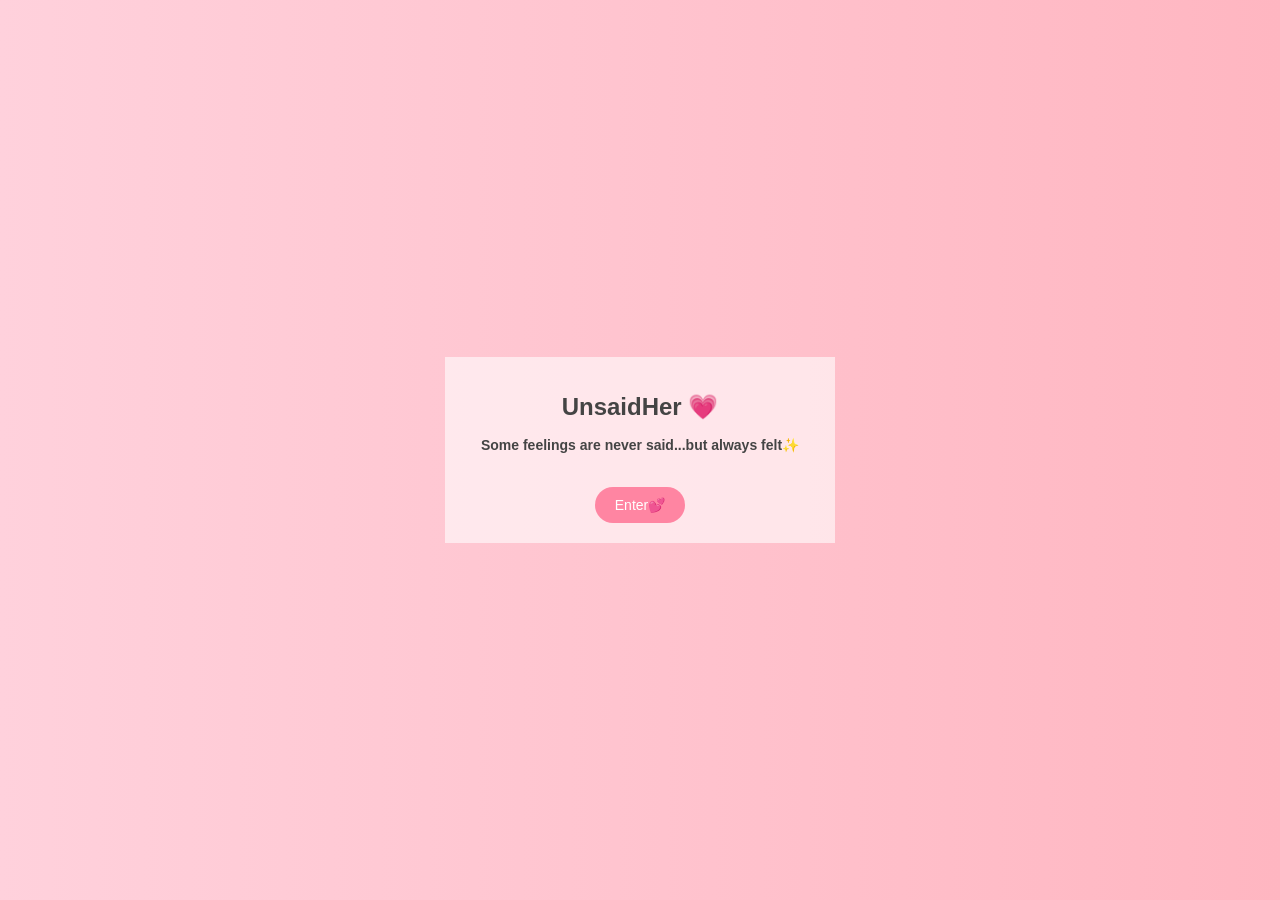
<file: index.html>
<!DOCTYPE html>
<html lang="en">
<head>
    <meta charset="UTF-8">
    <meta name="viewport" content="width=device-width,intial-scale=1.0">
    <title>UnsaidHer</title>

    <link rel="stylesheet"href="style.css">
</head>

<body>

     <div class="container">
     <h1>UnsaidHer 💗</h1>
     <p><b>Some feelings are never said...but always felt✨</b></p>

         <button onclick="enterSite()">Enter💕</button>
     </div>

     <script src="script.js"></script>

</body>
</html>
</file>
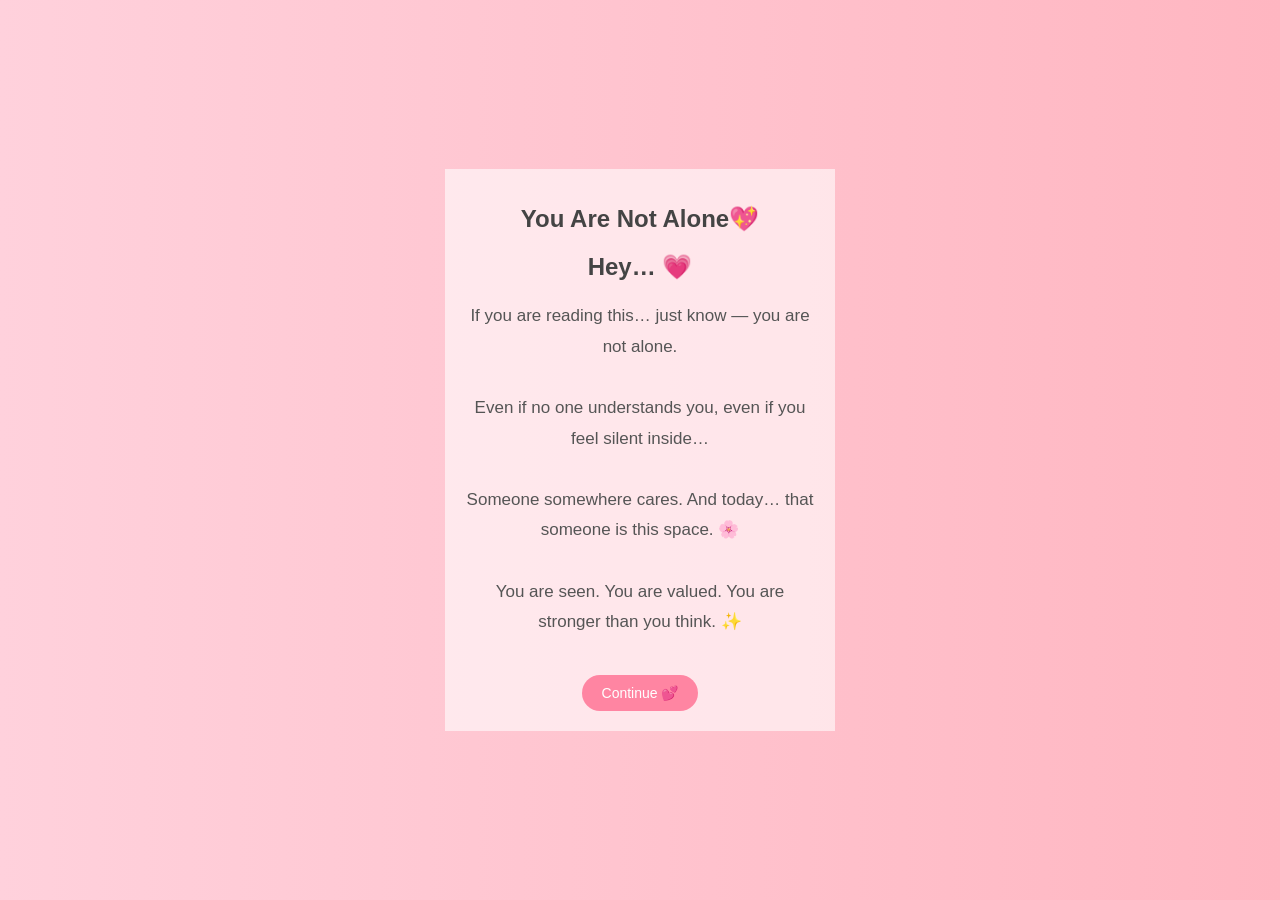
<file: home.html>
<!DOCTYPE html>
<html>
<head>
    <meta charset="UTF-8">
    <title>You Are Not Alone</title>
    <link rel="stylesheet" href="style.css">
</head>

<body>

<div class="container">
    <h1>You Are Not Alone💖</h1>
    <h2>Hey… 💗</h2>

    <p class="intro-text">
        If you are reading this…
        just know — you are not alone.

        <br><br>

        Even if no one understands you,
        even if you feel silent inside…

        <br><br>

        Someone somewhere cares.
        And today… that someone is this space. 🌸

        <br><br>

        You are seen.
        You are valued.
        You are stronger than you think. ✨
    </p>

    <button onclick="window.location.href='page1.html'">Continue 💕</button>

</div>

<script src="script.js"></script>

</body>
</html>
</file>
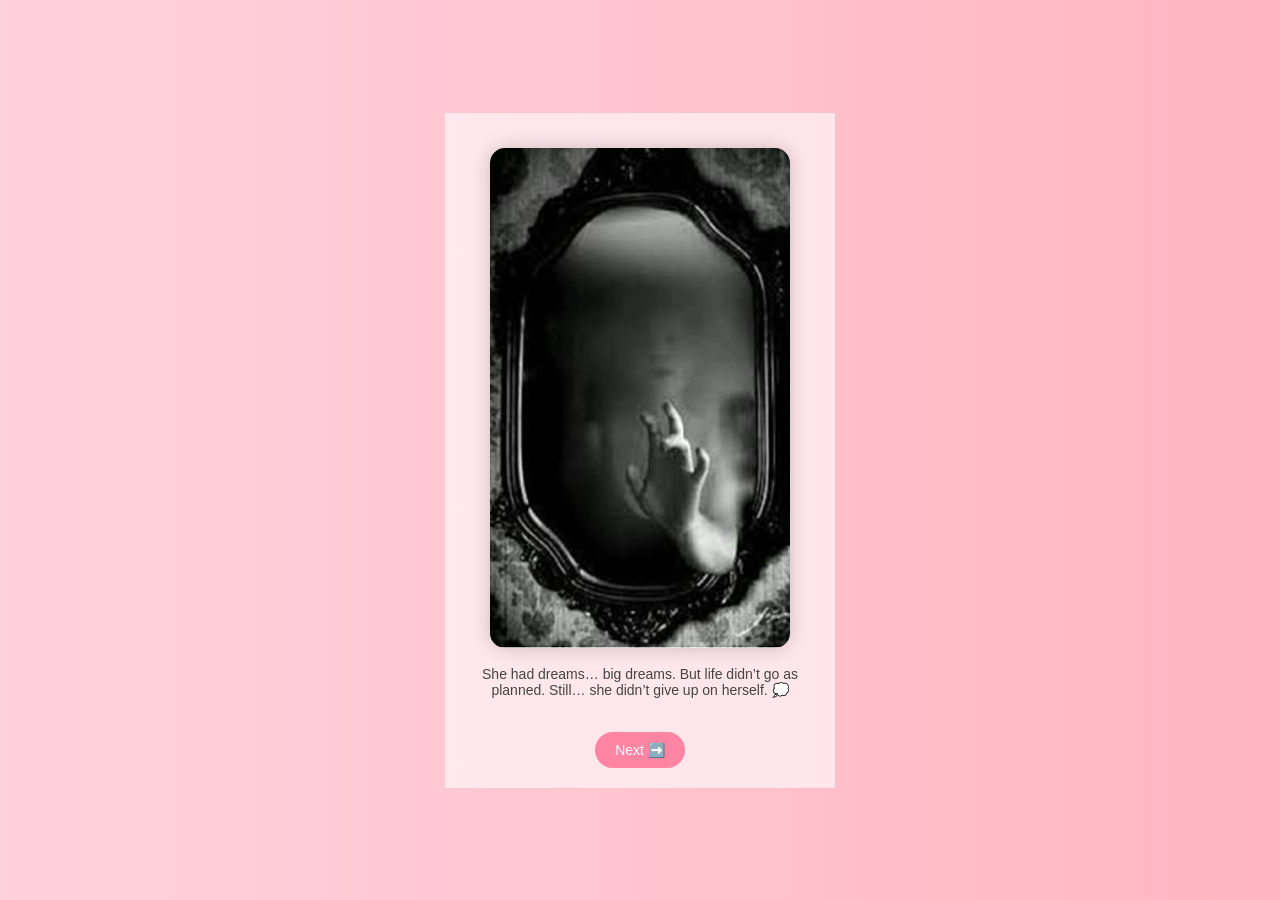
<file: page1.html>
<!DOCTYPE html>
<html>
<head>
    <meta charset="UTF-8">
    <title>UnsaidHer</title>
    <link rel="stylesheet" href="style.css">
</head>

<body>
<div class="container">

    <img src="stronggirl1.jpg" class="motivation-img">

    <p>
        She had dreams… big dreams.
        But life didn’t go as planned.
        Still… she didn’t give up on herself. 💭
    </p>

    <button onclick="window.location.href='page2.html'">Next ➡️</button>

</div>

<script src="script.js"></script>
</body>
</html>
</file>
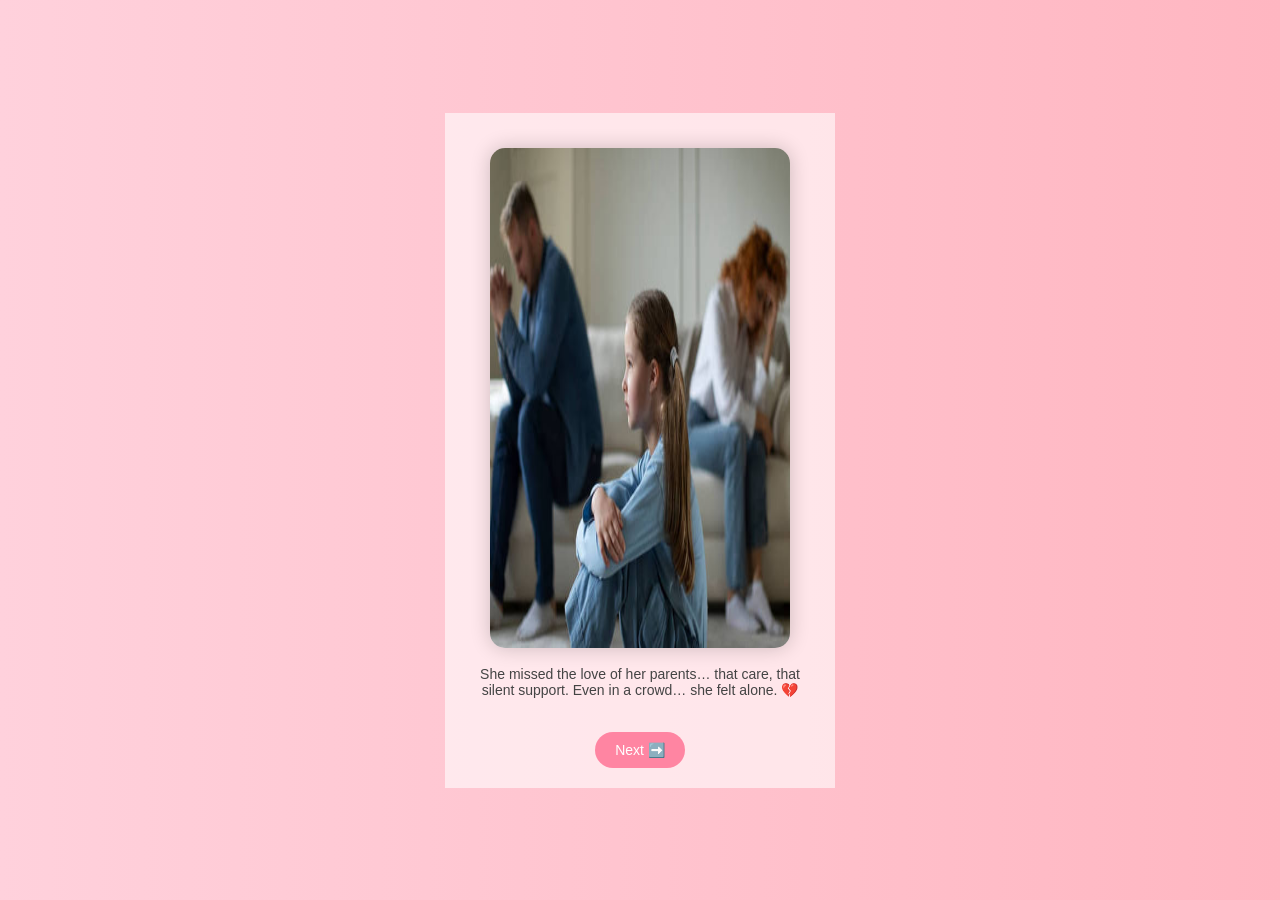
<file: page2.html>
<!DOCTYPE html>
<html>
<head>
    <meta charset="UTF-8">
    <title>UnsaidHer</title>
    <link rel="stylesheet" href="style.css">
</head>

<body>
<div class="container">

    <img src="stronggirl 3.jpg" class="motivation-img">

    <p>
        She missed the love of her parents…
        that care, that silent support.
        Even in a crowd… she felt alone. 💔
    </p>

    <button onclick="window.location.href='page3.html'">Next ➡️</button>

</div>

<script src="script.js"></script>
</body>
</html>
</file>
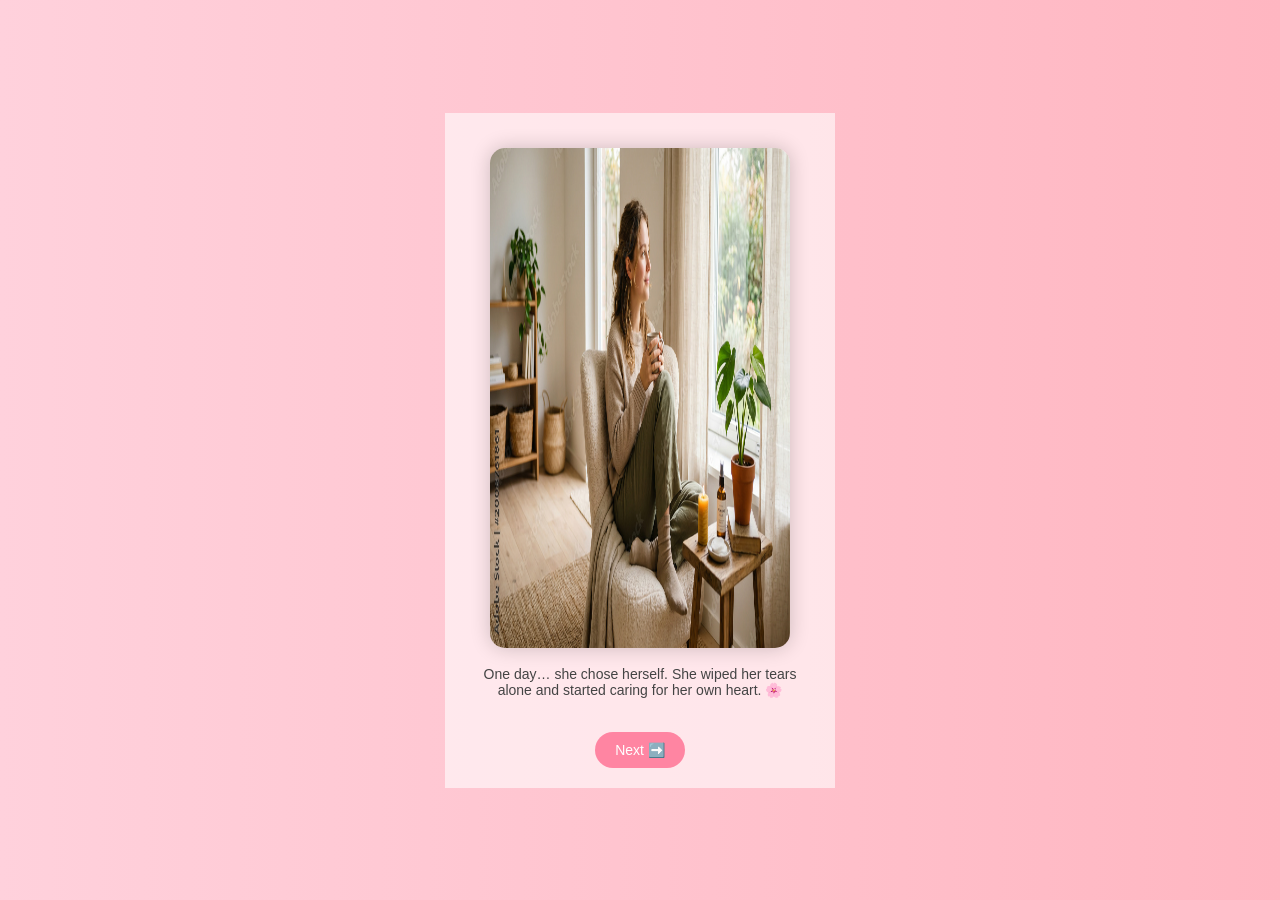
<file: page3.html>
<!DOCTYPE html>
<html>
<head>
    <meta charset="UTF-8">
    <title>UnsaidHer</title>
    <link rel="stylesheet" href="style.css">
</head>

<body>
<div class="container">

    <img src="stronggirl 4.jpg" class="motivation-img">

    <p>
        One day… she chose herself.
        She wiped her tears alone
        and started caring for her own heart. 🌸
    </p>

    <button onclick="window.location.href='page4.html'">Next ➡️</button>

</div>

<script src="script.js"></script>
</body>
</html>
</file>
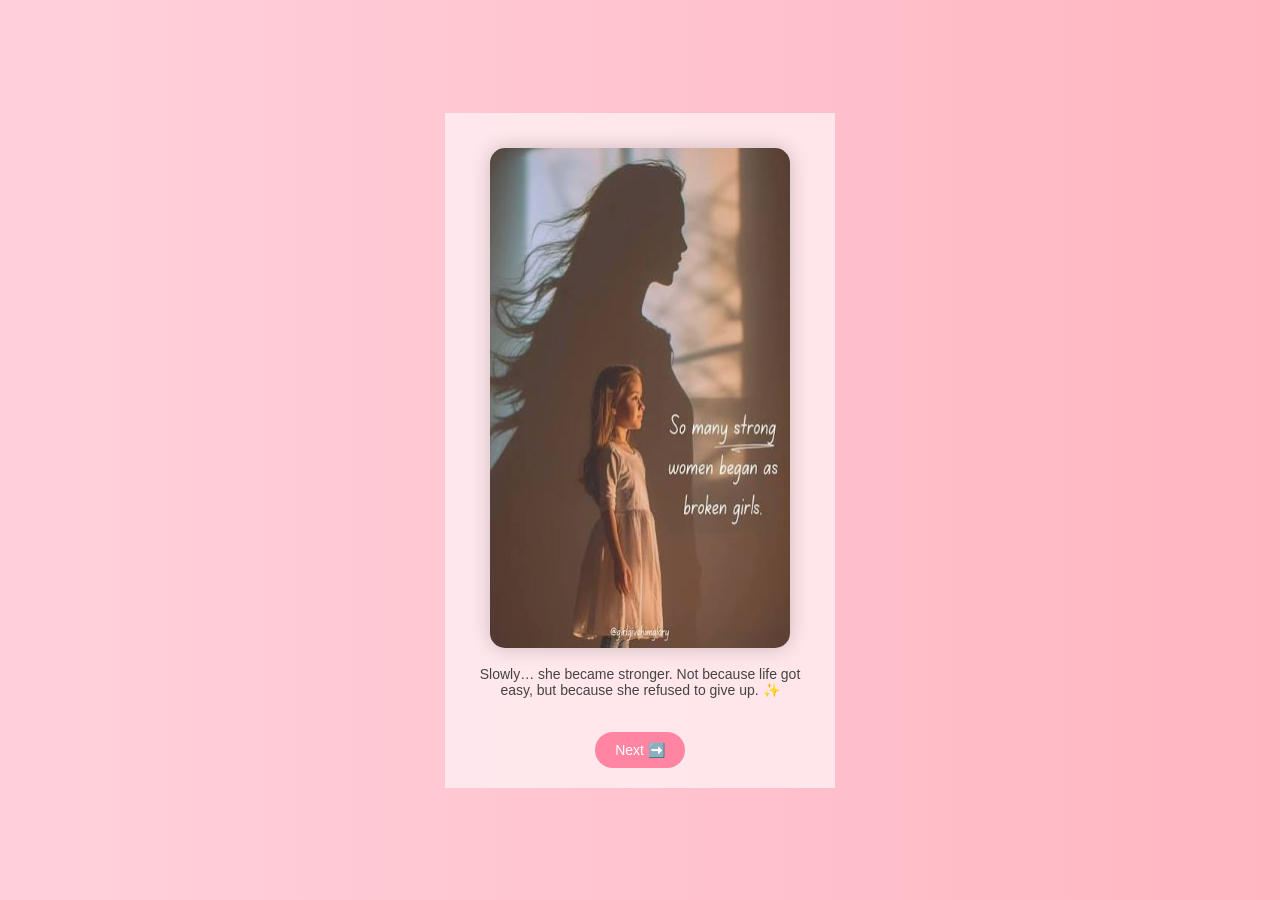
<file: page4.html>
<!DOCTYPE html>
<html>
<head>
    <meta charset="UTF-8">
    <title>UnsaidHer</title>
    <link rel="stylesheet" href="style.css">
</head>

<body>
<div class="container">

    <img src="stronggirl.jpg" class="motivation-img">

    <p>
        Slowly… she became stronger.
        Not because life got easy,
        but because she refused to give up. ✨
    </p>

    <button onclick="window.location.href='page5.html'">Next ➡️</button>

</div>

<script src="script.js"></script>
</body>
</html>
</file>
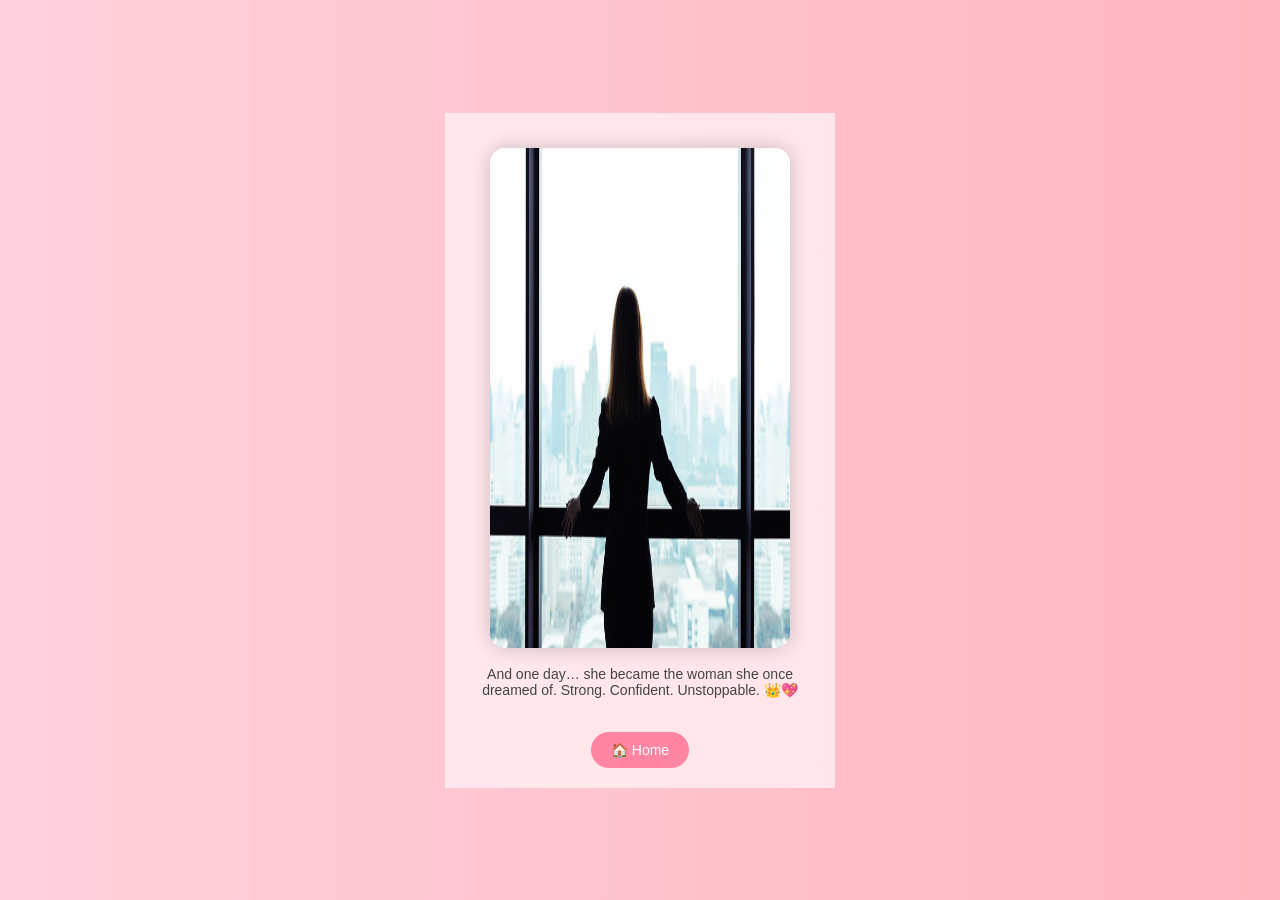
<file: page5.html>
<!DOCTYPE html>
<html>
<head>
    <meta charset="UTF-8">
    <title>UnsaidHer</title>
    <link rel="stylesheet" href="style.css">
</head>

<body>
<div class="container">

    <img src="stronggirl 5.jpg" class="motivation-img">

    <p>
        And one day…
        she became the woman she once dreamed of.
        Strong. Confident. Unstoppable. 👑💖
    </p>

    <button onclick="window.location.href='index.html'">🏠 Home</button>

</div>

<script src="script.js"></script>
</body>
</html>
</file>
<file: style.css>
body{
margin:0;
padding:0;
font-family:'Poppins',sans-serif;
background:linear-gradient(to right,#ffd1dc,#ffb6c1);
display:flex;
justify-content:center;
align-items:center;
height:100vh;
text-align:center;
color:#444;
}

.container{
  background:rgba(255,255,255,0.6);
  width:90%;
  max-width:350px;
  margin:auto;
  padding:20px;
}

h1{
 font-size:24px;
}

p{
 font-size:14px;
}

.intro-text {
    font-size: 17px;
    line-height: 1.8;
    color: #555;
}


button{
margin-top:20px;
padding:10px 20px;
border:none;
border-radius:25px;
background-color:#ff85a2;
color:white;
font-size:14px;
cursor:pointer;
}

button:hover{
background-color:#ff5c8a;
box-shadow:0 0 15px #ff85a2;
}

.section{
margin-top:50px;
}

.motivation-img {
    height:500px;
    width: 100%;
    margin-top: 15px;
    border-radius: 15px;
    box-shadow: 0 0 20px rgba(0,0,0,0.2);
}

.motivation-text {
    margin-top: 50px;
    font-size: 17px;
    line-height: 1.6;
    color: #555;
}

.section p{
margin-top:15px;
font-size:17px;
line-height:1.7;
color:#555;
}

button {
    margin-top: 20px;
    padding: 10px 20px;
    border: none;
    border-radius: 20px;
    background: #ff85a2;
    color: white;
    cursor: pointer;
}

button:hover {
    background-color: #ff5c8a;
}

img {
  width:100%;
  height:auto;
  max-width:300px;
  border-radius: 15px;
}

@media (max-width: 600px) {
  .container {
    width:auto;
    padding: 15px;
  }

  h1 {
    font-size: 20px;
  }

  p {
    font-size: 13px;
  }
}
</file>
